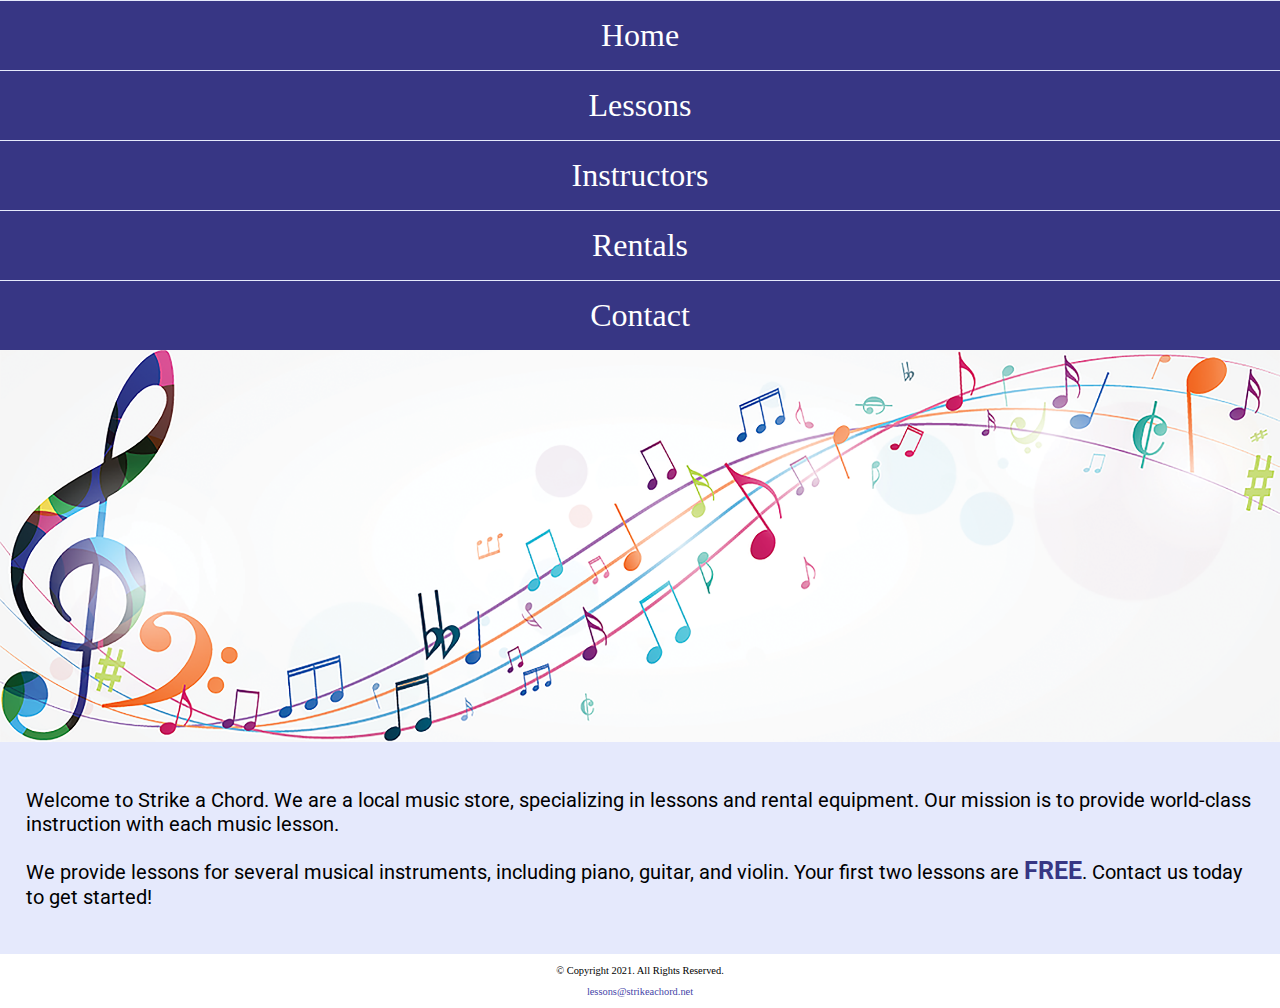
<file: index.html>
<!DOCTYPE html>
<!-- 
	Student Name: Cameron Smith
	File Name: index.html
	Today's Date: 2/22/23
 -->
<html lang="en">
<head>
	<title>Strike a Chord: Home Page</title>
	<meta charset="utf-8">
    <link rel="stylesheet" href="css/styles.css">
    <meta name="viewport" content="width=device-width, initial-scale=1.0">
    <link href="https://fonts.googleapis.com/css2?family=DM+Serif+Display:ital@1&family=Roboto&display=swap" rel="stylesheet">
</head>
<body>

	<header>
        <h1><span class="tab-desk">&#9836; Strike a Chord &#9836;</span> </h1>
	</header>
	
	<nav>
		<ul>
            <li><a href="index.html">Home</a></li>  
            <li><a href="lessons.html">Lessons</a></li>   
            <li><a href="instructors.html">Instructors</a></li>    
            <li><a href="rentals.html">Rentals</a></li>    
            <li><a href="contact.html">Contact</a></li>
        </ul>
	</nav>
    
    <!-- Hero Image -->
    <div id="hero" class="tab=desk">
        <img src="images/music-notes.png" alt="colorful music notes" >
    </div>
	
	<!-- Use the main area to add the main content to the webpage -->
	<main>
		
        <div id="intro">
            
            <p>Welcome to Strike a Chord. We are a local music store, specializing in lessons and rental equipment. Our mission is to provide world-class instruction with each music lesson.</p>

            <p>We provide lessons for several musical instruments, including piano, guitar, and violin. Your first two lessons are <span class="action">FREE</span>. Contact us today to get started!</p>
            
        </div>
		
	</main>
	
	<footer>
		<p>&copy; Copyright 2021. All Rights Reserved.</p>
		<p><a href="mailto:lessons@strikeachord.net">lessons@strikeachord.net</a></p>
	</footer>
	
</body>
</html>
</file>
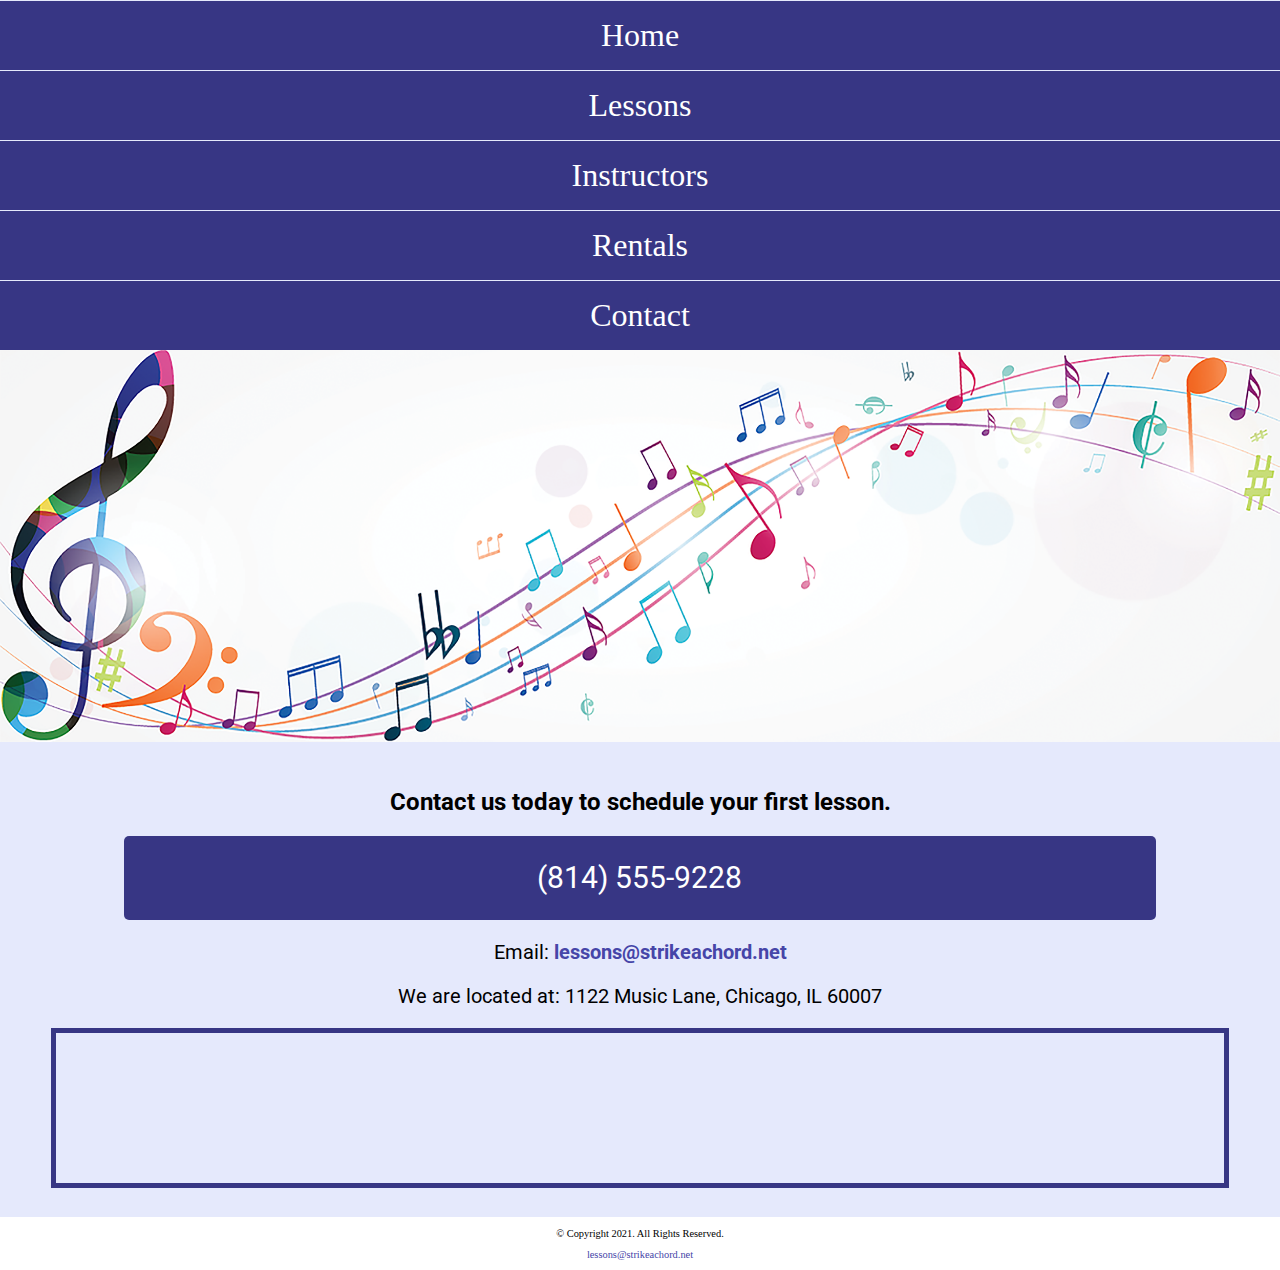
<file: contact.html>
<!DOCTYPE html>
<!-- 
	Student Name: Cameron Smith
	File Name: contact.html
	Today's Date: 2/22/23
 -->
<html lang="en">
<head>
	<title>Strike a Chord: Contact</title>
	<meta charset="utf-8">
    <link rel="stylesheet" href="css/styles.css">
    <meta name="viewport" content="width=device-width, initial-scale=1.0">
    <link href="https://fonts.googleapis.com/css2?family=DM+Serif+Display:ital@1&family=Roboto&display=swap" rel="stylesheet">
</head>
<body>

	<header>
		<h1><span class="tab-desk">&#9836; Strike a Chord &#9836;</span> </h1>
	</header>
	
	<nav>
		<ul>
            <li><a href="index.html">Home</a></li>  
            <li><a href="lessons.html">Lessons</a></li>   
            <li><a href="instructors.html">Instructors</a></li>    
            <li><a href="rentals.html">Rentals</a></li>    
            <li><a href="contact.html">Contact</a></li>
        </ul>
	</nav>
	
     <!-- Hero Image -->
    <div id="hero" class="tab=desk">
        <img src="images/music-notes.png" alt="colorful music notes">
    </div>
	
	<!-- Use the main area to add the main content to the webpage -->
	<main>
        
        <div id="contact">
            
            <h2>Contact us today to schedule your first lesson.</h2>
            <p class="tel-link"><a href="8145559228">(814) 555-9228</a></p>
            <p>Email: <a href="mailto:lessons@strikeachord.net" class="email-link">lessons@strikeachord.net</a></p>
            <p>We are located at: 1122 Music Lane, Chicago, IL 60007</p>
            
            <iframe src="https://www.google.com/maps/embed?pb=!1m18!1m12!1m3!1d380513.7160580949!2d-88.01215278051977!3d41.83339249282865!2m3!1f0!2f0!3f0!3m2!1i1024!2i768!4f13.1!3m3!1m2!1s0x880e2c3cd0f4cbed%3A0xafe0a6ad09c0c000!2sChicago%2C+IL!5e0!3m2!1sen!2sus!4v1558660826146!5m2!1sen!2sus" width="600" height="450" class="map" allowfullscreen></iframe>
        
        </div>
        
	</main>
	
	<footer>
		<p>&copy; Copyright 2021. All Rights Reserved.</p>
		<p><a href="mailto:lessons@strikeachord.net">lessons@strikeachord.net</a></p>
	</footer>
	
</body>
</html>
</file>
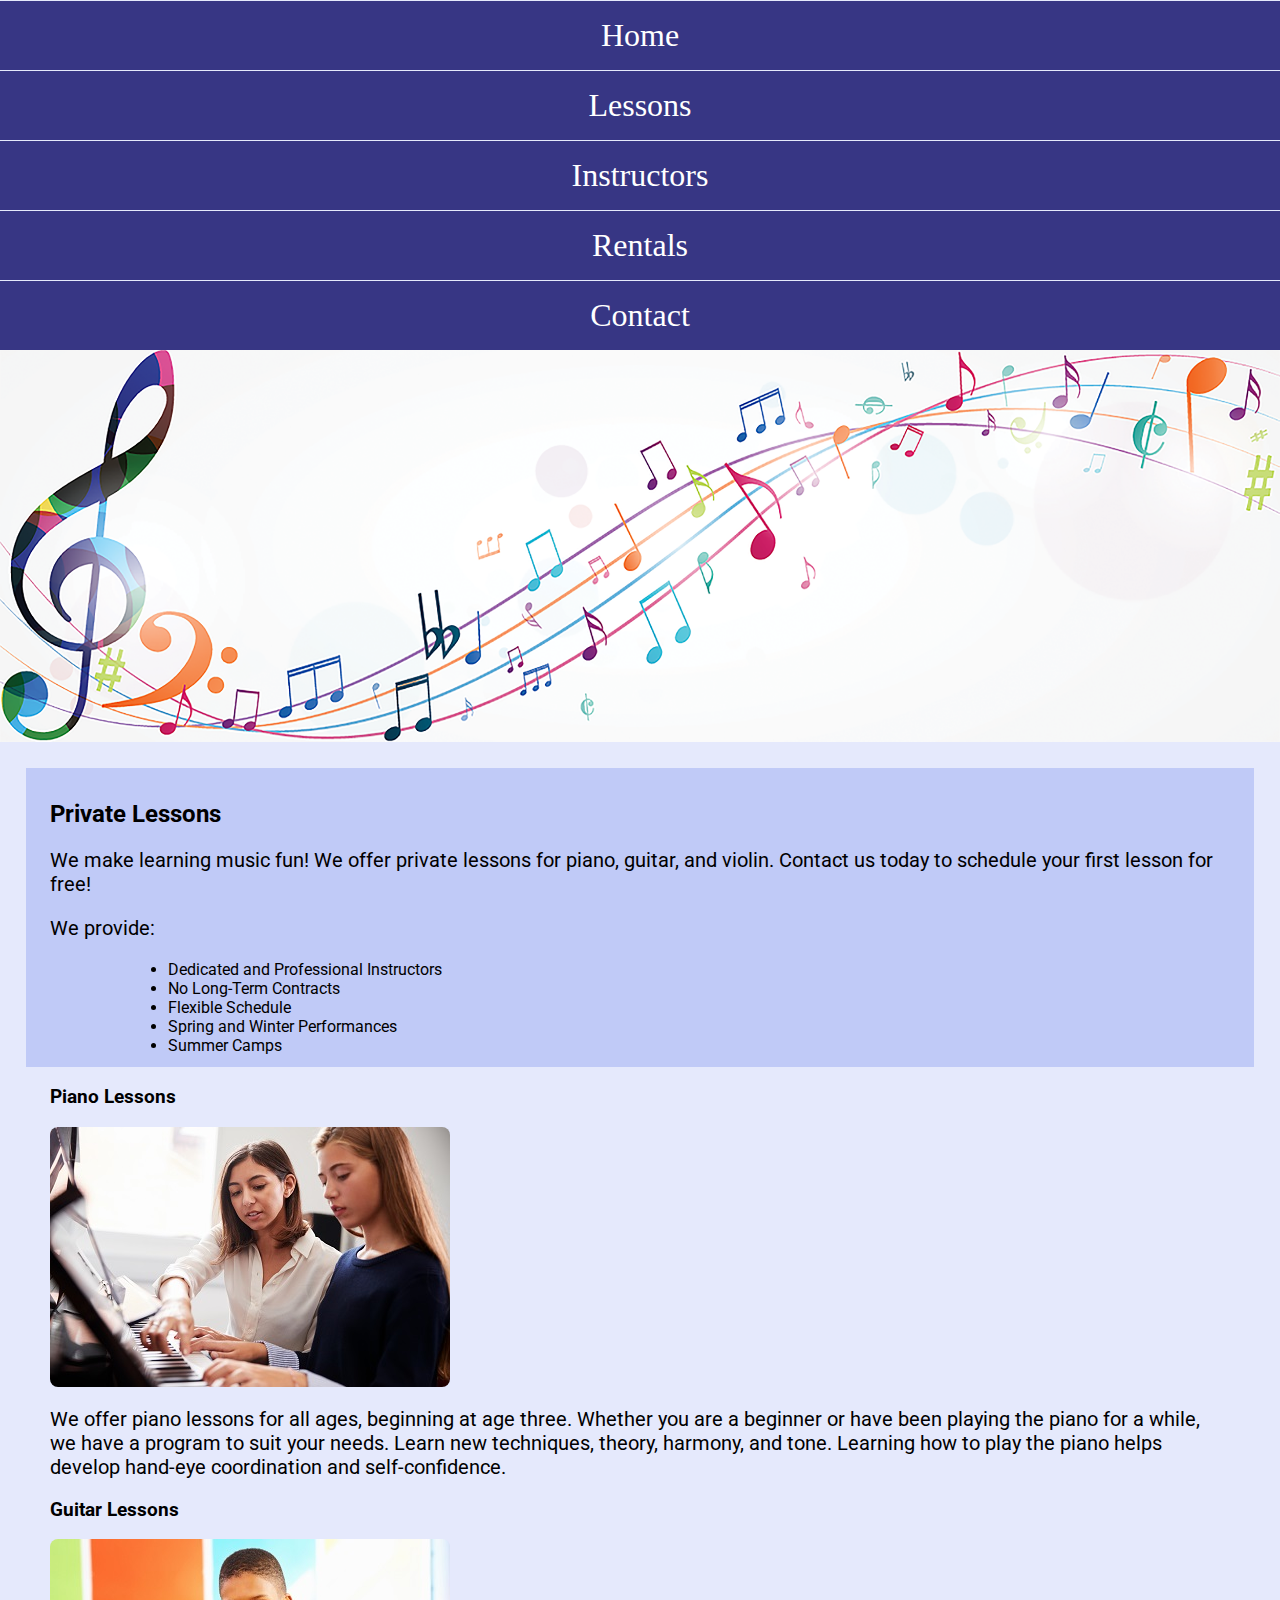
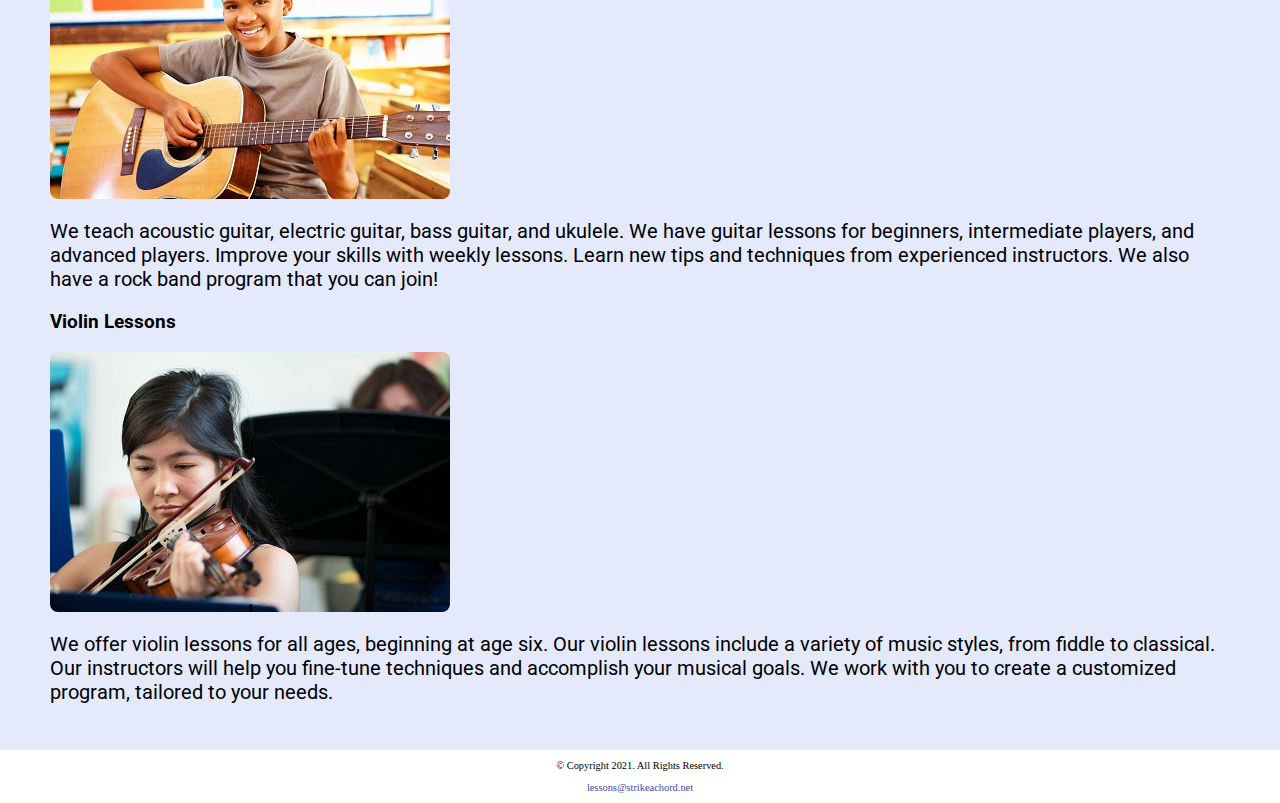
<file: lessons.html>
<!DOCTYPE html>
<!-- 
	Student Name: Cameron Smith
	File Name: lessons.html
	Today's Date: 2/22/23
 -->
<html lang="en">
<head>
	<title>Strike a Chord: Lessons</title>
	<meta charset="utf-8">
    <link rel="stylesheet" href="css/styles.css">
    <meta name="viewport" content="width=device-width, initial-scale=1.0">
    <link href="https://fonts.googleapis.com/css2?family=DM+Serif+Display:ital@1&family=Roboto&display=swap" rel="stylesheet">
</head>
<body>

	<header>
		<h1><span class="tab-desk">&#9836; Strike a Chord &#9836;</span> </h1>
	</header>
	
	<nav>
		<ul>
            <li><a href="index.html">Home</a></li>  
            <li><a href="lessons.html">Lessons</a></li>   
            <li><a href="instructors.html">Instructors</a></li>    
            <li><a href="rentals.html">Rentals</a></li>    
            <li><a href="contact.html">Contact</a></li>
        </ul>
	</nav>
	
     <!-- Hero Image -->
    <div id="hero" class="tab=desk">
        <img src="images/music-notes.png" alt="colorful music notes" >
    </div>
	
	<!-- Use the main area to add the main content to the webpage -->
	<main>
        
        <div id="info">
            
            <h2>Private Lessons</h2>
            <p>We make learning music fun! We offer private lessons for piano, guitar, and violin. Contact us today to schedule your first lesson for free! </p>
            <p>We provide:</p>
            <ul>
                <li>Dedicated and Professional Instructors</li>
                <li>No Long-Term Contracts</li>
                <li>Flexible Schedule</li>
                <li>Spring and Winter Performances</li>
                <li>Summer Camps</li>
            </ul>
        
        </div>
        
        <div id="piano">
            
            <h3>Piano Lessons</h3>
            <img src="images/piano-lesson.jpg" alt="piano teacher and student sitting at a piano" class="round">
            <p>We offer piano lessons for all ages, beginning at age three. Whether you are a beginner or have been playing the piano for a while, we have a program to suit your needs. Learn new techniques, theory, harmony, and tone. Learning how to play the piano helps develop hand-eye coordination and self-confidence.</p>
        
        </div>
        
        <div id="guitar">
            
            <h3>Guitar Lessons</h3>
            <img src="images/child-guitar.jpg" alt="child with a smile holding a guitar" class="round">
            <p>We teach acoustic guitar, electric guitar, bass guitar, and ukulele. We have guitar lessons for beginners, intermediate players, and advanced players. Improve your skills with weekly lessons. Learn new tips and techniques from experienced instructors. We also have a rock band program that you can join!</p>
        
        </div>
        
        <div id="violin">
            
            <h3>Violin Lessons</h3>
            <img src="images/woman-violin.jpg" alt="woman playing the violin" class="round">
            <p>We offer violin lessons for all ages, beginning at age six. Our violin lessons include a variety of music styles, from fiddle to classical. Our instructors will help you fine-tune techniques and accomplish your musical goals. We work with you to create a customized program, tailored to your needs.</p>
        
        </div>
        
	</main>
	
	<footer>
		<p>&copy; Copyright 2021. All Rights Reserved.</p>
		<p><a href="mailto:lessons@strikeachord.net">lessons@strikeachord.net</a></p>
	</footer>
	
</body>
</html>
</file>
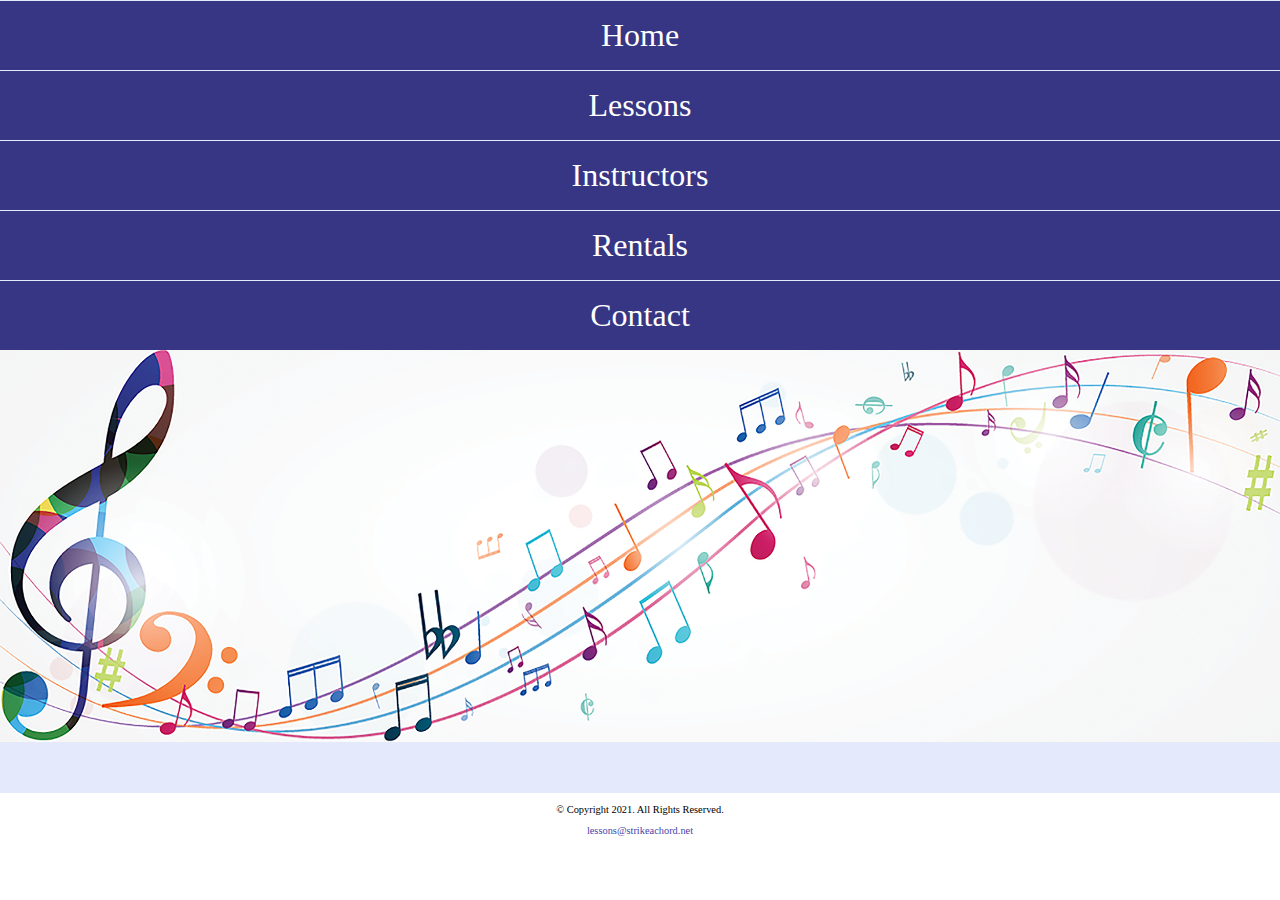
<file: template.html>
<!DOCTYPE html>
<!-- 
	Student Name: Cameron Smith
	File Name: template.html
	Today's Date: 2/22/23
 -->
<html lang="en">
<head>
	<title>Strike a Chord: Template</title>
	<meta charset="utf-8">
    <link rel="stylesheet" href="css/styles.css">
    <meta name="viewport" content="width=device-width, initial-scale=1.0">
    <link href="https://fonts.googleapis.com/css2?family=DM+Serif+Display:ital@1&family=Roboto&display=swap" rel="stylesheet">
</head>
<body>

	<header>
		<h1><span class="tab-desk">&#9836; Strike a Chord &#9836;</span> </h1>
	</header>
	
	<nav>
		<ul>
            <li><a href="index.html">Home</a></li>  
            <li><a href="lessons.html">Lessons</a></li>   
            <li><a href="instructors.html">Instructors</a></li>    
            <li><a href="rentals.html">Rentals</a></li>    
            <li><a href="contact.html">Contact</a></li>
        </ul>
	</nav>
    
	 <!-- Hero Image -->
    <div id="hero" class="tab=desk">
        <img src="images/music-notes.png" alt="colorful music notes">
    </div>
	
	<!-- Use the main area to add the main content to the webpage -->
	<main>
        
        <div>
        
        </div>
        
	</main>
	
	<footer>
		<p>&copy; Copyright 2021. All Rights Reserved.</p>
		<p><a href="mailto:lessons@strikeachord.net">lessons@strikeachord.net</a></p>
	</footer>
	
</body>
</html>
</file>
<file: css/styles.css>
/*
Author: Cameron Smith
Date: 2/22/23
File Name: styles.css
*/

/* CSS Reset */
body, header, nav, main, footer, img, h1, ul {
    margin: 0;
    padding: 0;
    border: 0;
}

/* Style rule for images */
img {
    max-width: 100%;
    display: block;
}
/* Style runes for mobile viewport*/


/* Hide tab-desk class*/
.tab-desk {
    display: none;
}

/* Style rules for header content */
header {
    text-align: center;
    font-size: 1.5em;
    color: #373684;
}

header h1 {
    font-family: DM Serif Display;
}

/* Style rules for navigation area */
nav {
    background-color: #373684;
}

nav ul {
    list-style-type: none;
    text-align: center;
}

nav li {
    display: block;
    font-size: 2em;
    border-top: 1px solid #e5e9fc
}

nav li a {
    display: block;
    color: #fff;
    text-align: center;
    padding: 0.5em 1em;
    text-decoration: none;
}

/* Style rules for main content */
main {
    padding: 2%;
    background-color: #e5e9fc;
    overflow: auto;
    font-family: Roboto;
}

main p {
    font-size: 1.25em;
}

.action {
    font-size: 1.25em;
    color: #373684;
    font-weight: bold;
}

#piano, #guitar, #violin {
    margin: 0 2%;
}

#info {
    clear: left;
    background-color: #c0caf7;
    padding: 1% 2%;
}
#info ul{
    margin-left: 10%;
}
.round{
    border-radius: 8px;
}

#contact {
    text-align: center;
}
#contact .email-link {
    color: #4645a8;
    text-decoration: none;
    font-weight: bold;
}
.tel-link{
    background-color: #373684;
    padding: 2%;
    margin: 0 auto;
    width: 80%;
    text-align: center;
    border-radius: 5px;
}
.tel-link a{
    color: #fff;
    text-decoration: none;
    font-size: 1.5em;
    display: block;
}

.map {
    border: 5px solid #373684;
    width: 95%;
    height: 50%;
}

/* Style rules for footer content */
footer {
    text-align: center;
    font-size: 0.65em;
    clear: left;
}

footer a {
    color: #4645a8;
    text-decoration: none;
}
</file>
